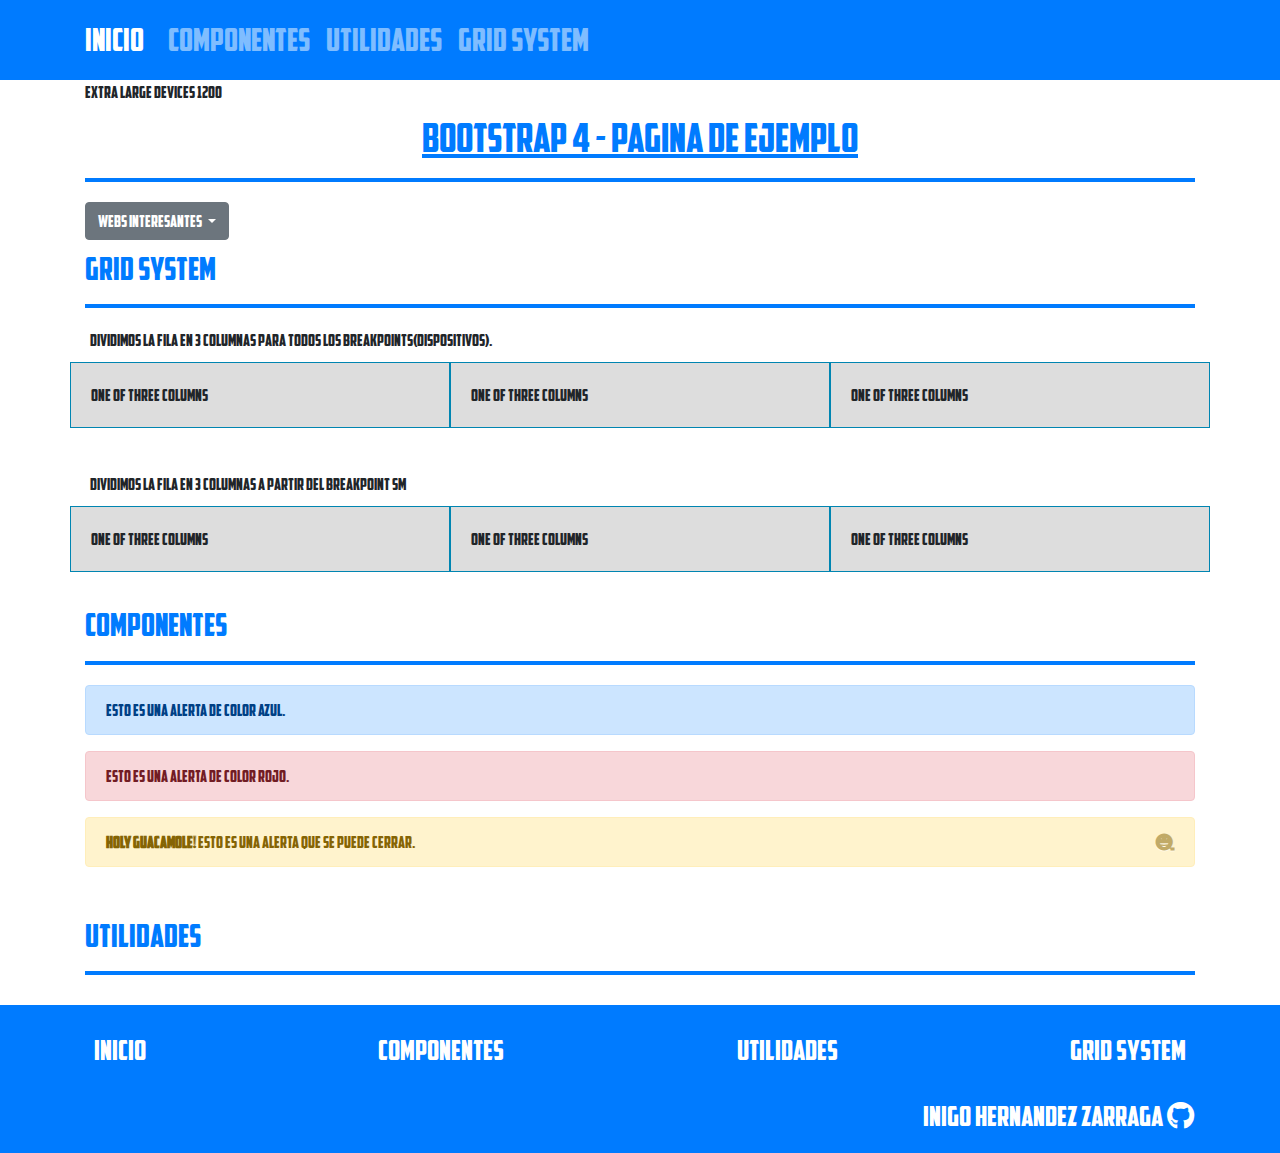
<file: index.html>
<!doctype html>
<html lang="es">

<head>
    <!-- Required meta tags -->
    <meta charset="utf-8">
    <meta name="viewport" content="width=device-width, initial-scale=1, shrink-to-fit=no, user-scalable=no">

 

    <!-- Bootstrap CSS -->
    <link rel="stylesheet" href="https://stackpath.bootstrapcdn.com/bootstrap/4.3.1/css/bootstrap.min.css"
        integrity="sha384-ggOyR0iXCbMQv3Xipma34MD+dH/1fQ784/j6cY/iJTQUOhcWr7x9JvoRxT2MZw1T" crossorigin="anonymous">

    <!-- FontAwesome -->
    <link rel="stylesheet" href="https://cdnjs.cloudflare.com/ajax/libs/font-awesome/5.11.2/css/all.css">

    <!-- Fuente American Captain -->
    <link rel="stylesheet" href="css/fonts.css">

    <!--Fuente GoogleFonts -->
    <!--<link href="https://fonts.googleapis.com/css?family=Ubuntu&display=swap" rel="stylesheet"-->

    <!-- Custom CSS -->
    <link rel="stylesheet" href="css/styles.css">
    <title>Bootstrap 4</title>
</head>

<body>

    <nav class=" navbar navbar-expand-lg navbar-dark bg-primary">
        <div class="container">
            <a class="navbar-brand" href="index.html">Inicio</a>
            <button class="navbar-toggler" type="button" data-toggle="collapse" data-target="#navbarNav"
                aria-controls="navbarNav" aria-expanded="false" aria-label="Toggle navigation">
                <span class="navbar-toggler-icon"></span>
            </button>
            <div class="collapse navbar-collapse" id="navbarNav">
                <ul class="navbar-nav">
                    <li class="nav-item">
                        <a class="nav-link" href="componentes.html">Componentes</a>
                    </li>
                    <li class="nav-item">
                        <a class="nav-link" href="utilidades.html">Utilidades</a>
                    </li>
                    <li class="nav-item ">
                        <a class="nav-link" href="grid-system.html">Grid System</a>
                    </li>
                                      
                </ul>
            </div>
        </div>
    </nav>



    <main class="container">
    
        <h1>bootstrap 4 - pagina de ejemplo</h1>
        <hr>

        <div class="dropdown">
            <button class="btn btn-secondary dropdown-toggle" type="button" id="dropdownMenuButton" data-toggle="dropdown"
                aria-haspopup="true" aria-expanded="false">
                Webs Interesantes
            </button>
            <div class="dropdown-menu" aria-labelledby="dropdownMenuButton">
                <a class="dropdown-item" target="_blank" href="https://getbootstrap.com/docs/4.3/examples/">Ejemplos bootstrap</a>
                <a class="dropdown-item" target="_blank" href="https://startbootstrap.com/">Plantillas bootstrap completas</a>
            </div>
        </div>

       

        <h2>grid system</h2>
        <hr>
        <p>Dividimos la fila en 3 columnas para todos los breakpoints(dispositivos).</p>

        <div class="row">
            <div class="col">
                One of three columns
            </div>
            <div class="col">
                One of three columns
            </div>
            <div class="col">
                One of three columns
            </div>
        </div>

        <br>
        <p>Dividimos la fila en 3 columnas a partir del breakpoint SM</p>

        <div class="row">
            <div class="col-sm">
                One of three columns
            </div>
            <div class="col-sm">
                One of three columns
            </div>
            <div class="col-sm">
                One of three columns
            </div>
        </div>

        <br>
        <h2>componentes</h2>
        <hr>

        <div class="alert alert-primary" role="alert">
           Esto es una alerta de color azul.
        </div>

        <div class="alert alert-danger" role="alert">
            Esto es una alerta de color rojo.
        </div>

        

        <div class="alert alert-warning alert-dismissible fade show" role="alert">
            <strong>Holy guacamole!</strong> Esto es una alerta que se puede cerrar.
            <button type="button" class="close" data-dismiss="alert" aria-label="Close">
                <span aria-hidden="true">&times;</span>
            </button>
        </div>

        
        <br>
        <h2>utilidades</h2>
        <hr>

    </main>
    
    
        <footer class="bg-primary ">
            <div class="container p-1 p-sm-3 clearfix">
                <nav>
                    <ul class=" p-0 d-flex justify-content-between flex-column flex-sm-row ">
                        <li class="p-2 bd-highlight"><a href="index.html">Inicio</a></li>
                        <li class="p-2 bd-highlight"><a href="componentes.html">Componentes</a></li>
                        <li class="p-2 bd-highlight"><a href="utilidades.html">Utilidades</a></li>
                        <li class="p-2 bd-highlight"><a href="grid-system.html">Grid System</a></li>
                    </ul>
        
                    <a class="float-right" href="https://github.com/ihz46" target="_blank">Inigo Hernandez Zarraga <i
                            class="fab fa-github"></i></a>
                </nav>
            </div>
        </footer>

  

   

    <!-- Optional JavaScript -->
    <!-- jQuery first, then Popper.js, then Bootstrap JS -->
    <script src="https://code.jquery.com/jquery-3.3.1.slim.min.js"
        integrity="sha384-q8i/X+965DzO0rT7abK41JStQIAqVgRVzpbzo5smXKp4YfRvH+8abtTE1Pi6jizo"
        crossorigin="anonymous"></script>
    <script src="https://cdnjs.cloudflare.com/ajax/libs/popper.js/1.14.7/umd/popper.min.js"
        integrity="sha384-UO2eT0CpHqdSJQ6hJty5KVphtPhzWj9WO1clHTMGa3JDZwrnQq4sF86dIHNDz0W1"
        crossorigin="anonymous"></script>
    <script src="https://stackpath.bootstrapcdn.com/bootstrap/4.3.1/js/bootstrap.min.js"
        integrity="sha384-JjSmVgyd0p3pXB1rRibZUAYoIIy6OrQ6VrjIEaFf/nJGzIxFDsf4x0xIM+B07jRM"
        crossorigin="anonymous"></script>
</body>

</html>
</file>
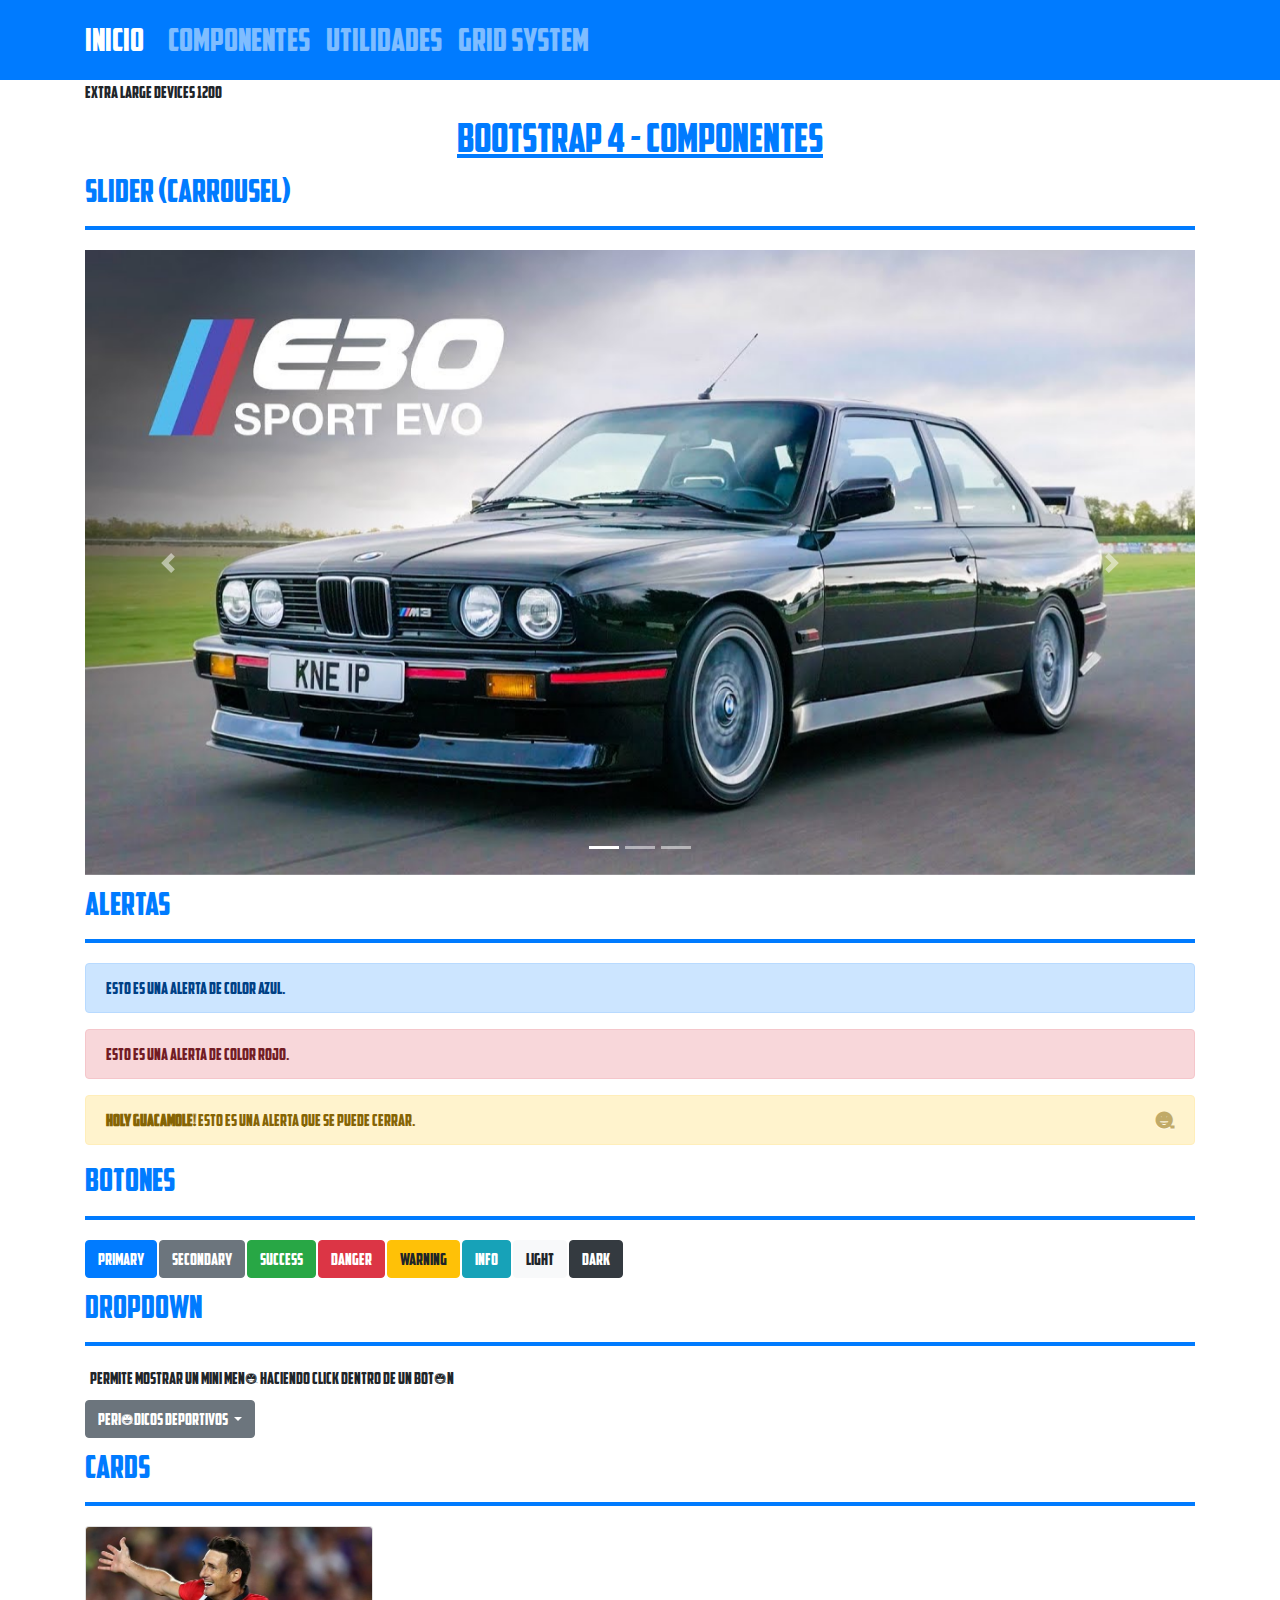
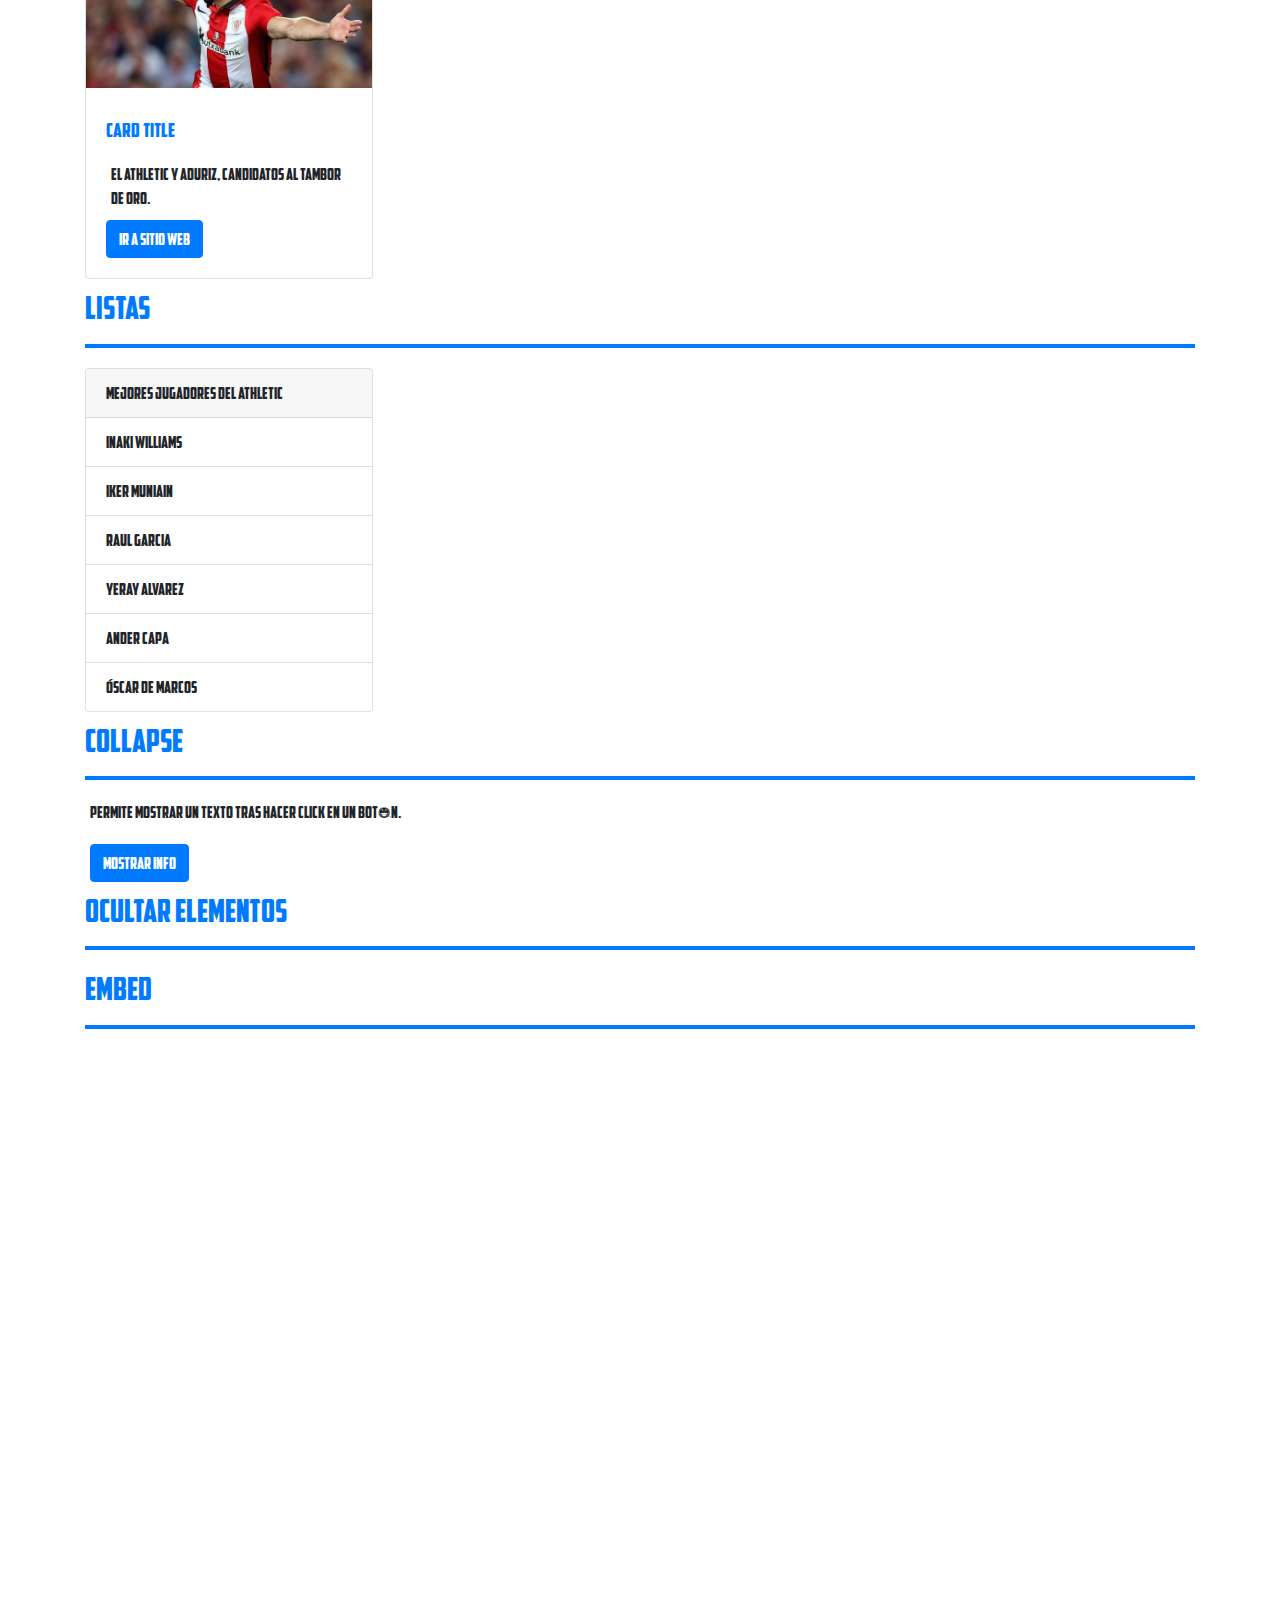
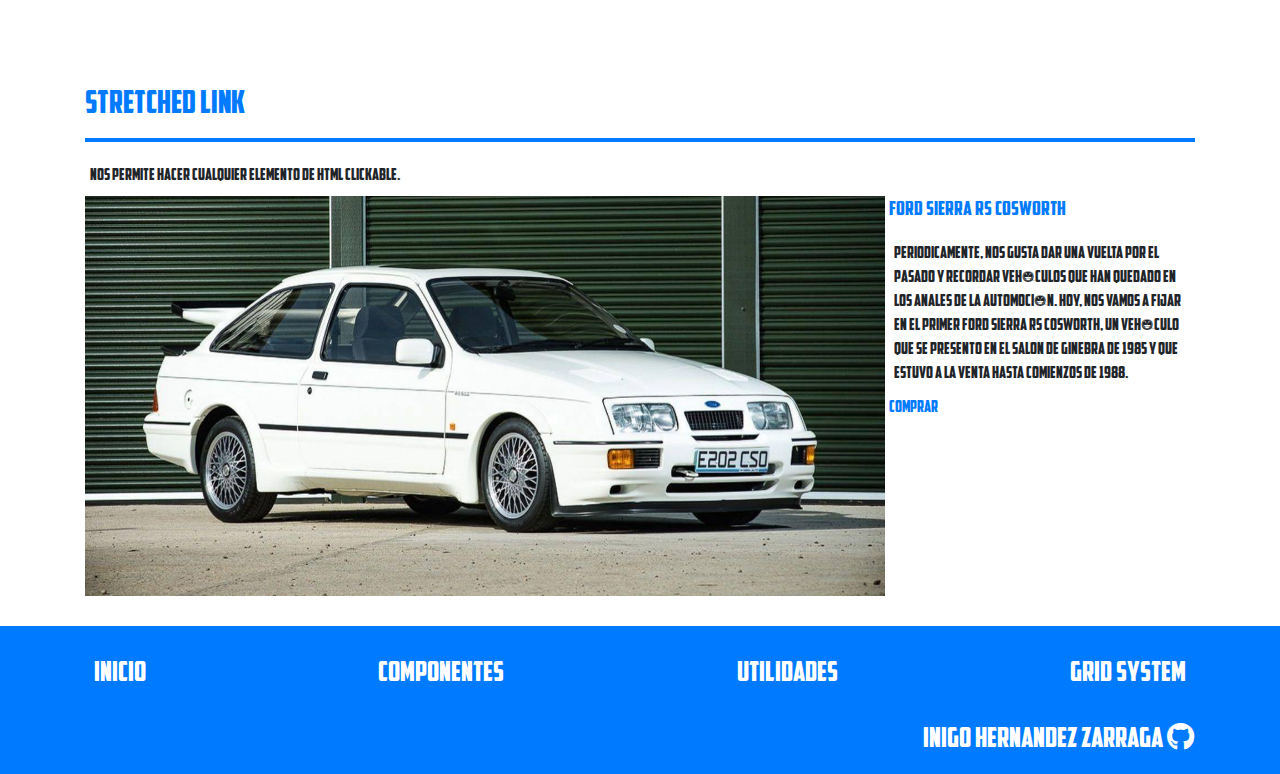
<file: componentes.html>
<!doctype html>
<html lang="es">

<head>
    <!-- Required meta tags -->
    <meta charset="utf-8">
    <meta name="viewport" content="width=device-width, initial-scale=1, shrink-to-fit=no, user-scalable=no">

   
    <!-- Bootstrap CSS -->
    <link rel="stylesheet" href="https://stackpath.bootstrapcdn.com/bootstrap/4.3.1/css/bootstrap.min.css"
        integrity="sha384-ggOyR0iXCbMQv3Xipma34MD+dH/1fQ784/j6cY/iJTQUOhcWr7x9JvoRxT2MZw1T" crossorigin="anonymous">

    <!-- FontAwesome -->
    <link rel="stylesheet" href="https://cdnjs.cloudflare.com/ajax/libs/font-awesome/5.11.2/css/all.css">

    <!-- Fuente American Captain -->
    <link rel="stylesheet" href="css/fonts.css">

    <!--Fuente GoogleFonts -->
    <!--<link href="https://fonts.googleapis.com/css?family=Ubuntu&display=swap" rel="stylesheet"-->

    <!-- Custom CSS -->
    <link rel="stylesheet" href="css/styles.css">
    
    <title>Bootstrap 4 -  Componentes</title>
</head>

<body>
    
    <nav class=" navbar navbar-expand-lg navbar-dark bg-primary">
        <div class="container">
            <a class="navbar-brand" href="index.html">Inicio</a>
            <button class="navbar-toggler" type="button" data-toggle="collapse" data-target="#navbarNav"
                aria-controls="navbarNav" aria-expanded="false" aria-label="Toggle navigation">
                <span class="navbar-toggler-icon"></span>
            </button>
            <div class="collapse navbar-collapse" id="navbarNav">
                <ul class="navbar-nav">
                    <li class="nav-item">
                        <a class="nav-link" href="componentes.html">Componentes</a>
                    </li>
                    <li class="nav-item">
                        <a class="nav-link" href="utilidades.html">Utilidades</a>
                    </li>
                    <li class="nav-item ">
                        <a class="nav-link" href="grid-system.html">Grid System</a>
                    </li>
    
                </ul>
            </div>
        </div>
    </nav>




    <main class="container">

        <h1>bootstrap 4 - Componentes</h1>

       

        <h2>Slider (Carrousel)</h2>
        <hr>

        <div id="carouselExampleIndicators" class="carousel slide" data-ride="carousel">
            <ol class="carousel-indicators">
                <li data-target="#carouselExampleIndicators" data-slide-to="0" class="active"></li>
                <li data-target="#carouselExampleIndicators" data-slide-to="1"></li>
                <li data-target="#carouselExampleIndicators" data-slide-to="2"></li>
            </ol>
            <div class="carousel-inner">
                <div class="carousel-item active">
                    <img src="images/e30.jpg" class="d-block w-100" alt="bmw m3 e30">
                </div>
                <div class="carousel-item">
                    <img src="images/190e.jpg" class="d-block w-100" alt="mercedes 190e evo 2">
                </div>
                <div class="carousel-item">
                    <img src="images/serrucho.jpg" class="d-block w-100" alt="ford sierra rs cosworth">
                </div>
            </div>
            <a class="carousel-control-prev" href="#carouselExampleIndicators" role="button" data-slide="prev">
                <span class="carousel-control-prev-icon" aria-hidden="true"></span>
                <span class="sr-only">Previous</span>
            </a>
            <a class="carousel-control-next" href="#carouselExampleIndicators" role="button" data-slide="next">
                <span class="carousel-control-next-icon" aria-hidden="true"></span>
                <span class="sr-only">Next</span>
            </a>
        </div>
              

        <h2>Alertas</h2>
        <hr>
        <div class="alert alert-primary" role="alert">
            Esto es una alerta de color azul.
        </div>
        
        <div class="alert alert-danger" role="alert">
            Esto es una alerta de color rojo.
        </div>
        
        
        
        <div class="alert alert-warning alert-dismissible fade show" role="alert">
            <strong>Holy guacamole!</strong> Esto es una alerta que se puede cerrar.
            <button type="button" class="close" data-dismiss="alert" aria-label="Close">
                <span aria-hidden="true">&times;</span>
            </button>
        </div>

        <h2>Botones</h2>
        <hr>

        <button type="button" class="btn btn-primary">Primary</button>
        <button type="button" class="btn btn-secondary">Secondary</button>
        <button type="button" class="btn btn-success">Success</button>
        <button type="button" class="btn btn-danger">Danger</button>
        <button type="button" class="btn btn-warning">Warning</button>
        <button type="button" class="btn btn-info">Info</button>
        <button type="button" class="btn btn-light">Light</button>
        <button type="button" class="btn btn-dark">Dark</button>

        <h2>Dropdown </h2>
        <hr>
        <p>Permite mostrar un mini menú haciendo click dentro de un botón</p>

        <div class="dropdown">
            <a class="btn btn-secondary dropdown-toggle" href="#" role="button" id="dropdownMenuLink" data-toggle="dropdown"
                aria-haspopup="true" aria-expanded="false">
               Periódicos deportivos
            </a>
        
            <div class="dropdown-menu" aria-labelledby="dropdownMenuLink">
                <a class="dropdown-item" href="https://www.marca.com/">Marca</a>
                <a class="dropdown-item" href="https://as.com/">As</a>
                <a class="dropdown-item" href="https://www.mundodeportivo.com/">Mundo Deportivo</a>
            </div>
        </div>

        <h2>Cards</h2>
        <hr>
        <div class="card" style="width: 18rem;">
            <img src="images/aduriz.jpg" class="card-img-top" alt="...">
            <div class="card-body">
                <h5 class="card-title">Card title</h5>
                <p class="card-text">El Athletic y Aduriz, candidatos al Tambor de Oro.</p>
                <a href="https://es.wikipedia.org/wiki/Aritz_Aduriz" class="btn btn-primary">Ir a sitio web</a>
            </div>
        </div>

        <h2>Listas</h2>
        <hr>

        <div class="card" style="width: 18rem;">
            <div class="card-header">
                Mejores jugadores del Athletic
            </div>
            <ol class="list-group list-group-flush">
                <li class="list-group-item">Inaki Williams</li>
                <li class="list-group-item">Iker Muniain</li>
                <li class="list-group-item">Raul Garcia</li>
                <li class="list-group-item">Yeray Alvarez</li>
                <li class="list-group-item">Ander Capa</li>
                <li class="list-group-item">Óscar De Marcos</li>
               
            </ol>
        </div>

        <h2>Collapse</h2>
        <hr>
        <p>Permite mostrar un texto tras hacer click en un botón.</p>
        <p>
           
            <button class="btn btn-primary" type="button" data-toggle="collapse" data-target="#collapseExample"
                aria-expanded="false" aria-controls="collapseExample">
                Mostrar info
            </button>
        </p>
        <div class="collapse" id="collapseExample">
            <div class="card card-body">
               Lorem, ipsum dolor sit amet consectetur adipisicing elit. Asperiores nihil dignissimos debitis cum dolorum praesentium repellendus, eius nobis, incidunt minima distinctio reiciendis qui cupiditate! Incidunt tempore quos architecto tempora omnis!
            </div>
        </div>

        <h2>Ocultar elementos</h2>

        <hr>

        <div class="d-lg-none">
            <p>Este texto debe desaparecer en las pantallas menores a large.</p>
            <img class="border border-primary rounded" src="images/hidden.PNG" alt="imagen de como ocultar elementos dependiendo del tamano de la pantalla">

        </div>

        <h2>Embed</h2>
        <hr>
      
        <div class="embed-responsive embed-responsive-16by9">
            <iframe class= "embed-responsive-item" width="560" height="315" src="https://www.youtube.com/embed/kFUxZq95s14" frameborder="0"
                allow="accelerometer; autoplay; encrypted-media; gyroscope; picture-in-picture" allowfullscreen></iframe>
        </div>

        <h2>Stretched Link</h2>
        <hr>
        <p>Nos permite hacer cualquier elemento de HTML clickable.</p>
        <div class="media position-relative">
            <img src="images/serrucho.jpg" class="mr-1" style="height:400px; width:800px" alt="Comprar ford sierra rs cosworth">
            <div class="media-body">
                <h5 class="mt-0">Ford Sierra rs cosworth</h5>
                <p>Periodicamente, nos gusta dar una vuelta por el pasado y recordar vehículos que han quedado en los anales de la
                automoción. Hoy, nos vamos a fijar en el primer Ford Sierra RS Cosworth, un vehículo que se presento en el salon de
                Ginebra de 1985 y que estuvo a la venta hasta comienzos de 1988.</p>
                <a href="https://www.milanuncios.com/ford-de-segunda-mano/ford-sierra-rs-cosworth.htm" target="_blank" class="stretched-link">Comprar</a>
            </div>
        </div>
     


    </main>

        <footer class="bg-primary ">
            <div class="container p-1 p-sm-3 clearfix">
                <nav>
                    <ul class=" p-0 d-flex justify-content-between flex-column flex-sm-row ">
                        <li class="p-2 bd-highlight"><a href="index.html">Inicio</a></li>
                        <li class="p-2 bd-highlight"><a href="componentes.html">Componentes</a></li>
                        <li class="p-2 bd-highlight"><a href="utilidades.html">Utilidades</a></li>
                        <li class="p-2 bd-highlight"><a href="grid-system.html">Grid System</a></li>
                    </ul>
        
                    <a class="float-right" href="https://github.com/ihz46" target="_blank">Inigo Hernandez Zarraga <i
                            class="fab fa-github"></i></a>
                </nav>
            </div>
        </footer>




    <!-- Optional JavaScript -->
    <!-- jQuery first, then Popper.js, then Bootstrap JS -->
    <script src="https://code.jquery.com/jquery-3.3.1.slim.min.js"
        integrity="sha384-q8i/X+965DzO0rT7abK41JStQIAqVgRVzpbzo5smXKp4YfRvH+8abtTE1Pi6jizo"
        crossorigin="anonymous"></script>
    <script src="https://cdnjs.cloudflare.com/ajax/libs/popper.js/1.14.7/umd/popper.min.js"
        integrity="sha384-UO2eT0CpHqdSJQ6hJty5KVphtPhzWj9WO1clHTMGa3JDZwrnQq4sF86dIHNDz0W1"
        crossorigin="anonymous"></script>
    <script src="https://stackpath.bootstrapcdn.com/bootstrap/4.3.1/js/bootstrap.min.js"
        integrity="sha384-JjSmVgyd0p3pXB1rRibZUAYoIIy6OrQ6VrjIEaFf/nJGzIxFDsf4x0xIM+B07jRM"
        crossorigin="anonymous"></script>
</body>

</html>
</file>
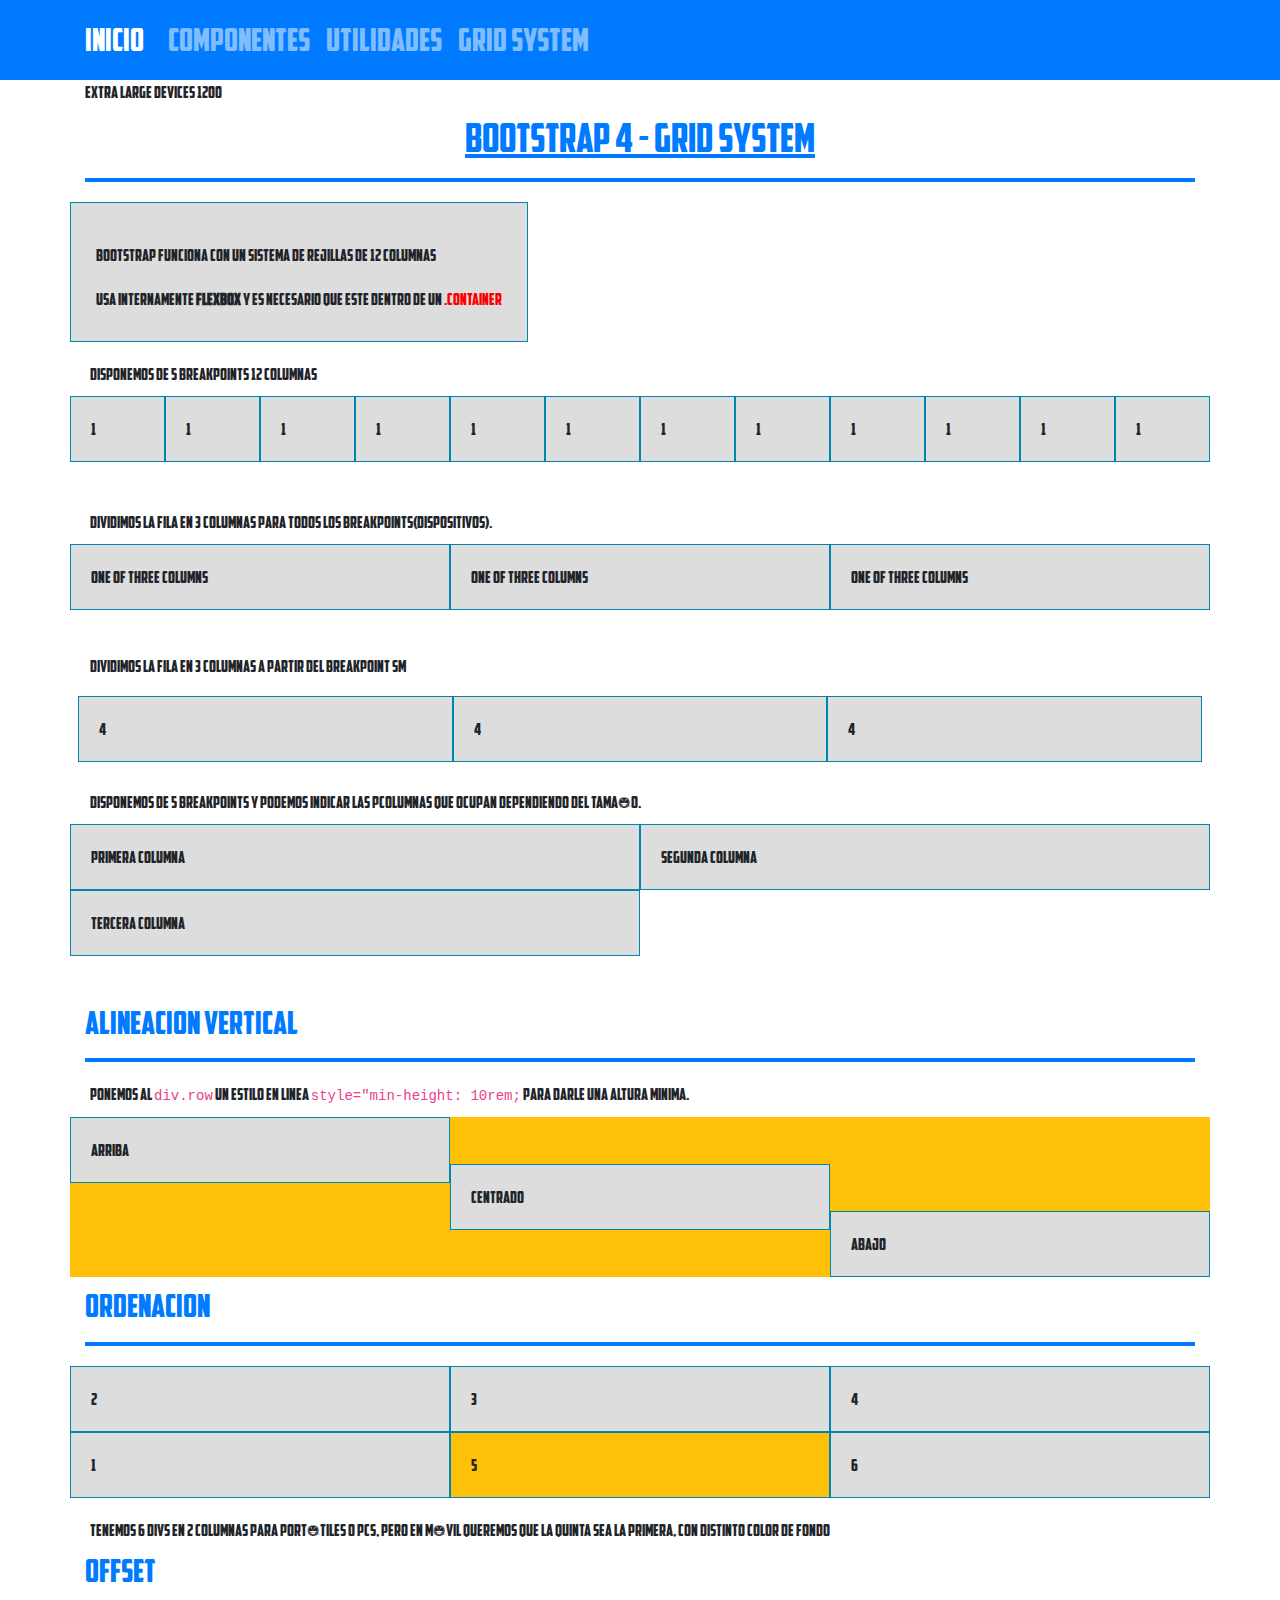
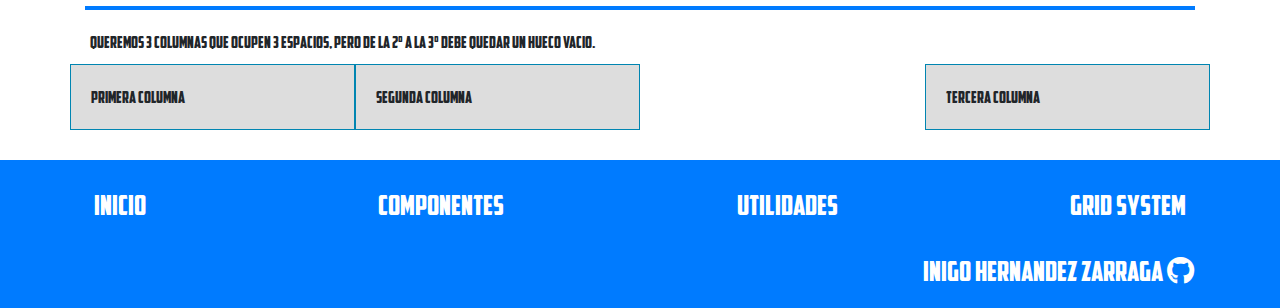
<file: grid-system.html>
<!doctype html>
<html lang="es">

<head>
    <!-- Required meta tags -->
    <meta charset="utf-8">
    <meta name="viewport" content="width=device-width, initial-scale=1, shrink-to-fit=no, user-scalable=no">

   

    <!-- Bootstrap CSS -->
    <link rel="stylesheet" href="https://stackpath.bootstrapcdn.com/bootstrap/4.3.1/css/bootstrap.min.css"
        integrity="sha384-ggOyR0iXCbMQv3Xipma34MD+dH/1fQ784/j6cY/iJTQUOhcWr7x9JvoRxT2MZw1T" crossorigin="anonymous">

    <!-- FontAwesome -->
    <link rel="stylesheet" href="https://cdnjs.cloudflare.com/ajax/libs/font-awesome/5.11.2/css/all.css">

    <!-- Fuente American Captain -->
    <link rel="stylesheet" href="css/fonts.css">

    <!--Fuente GoogleFonts -->
    <!--<link href="https://fonts.googleapis.com/css?family=Ubuntu&display=swap" rel="stylesheet"-->

    <!-- Custom CSS -->
    <link rel="stylesheet" href="css/styles.css">

    <title>Bootstrap 4 - Grid System</title>
</head>

<body>
 

        <nav class=" navbar navbar-expand-lg navbar-dark bg-primary">
            <div class="container">
                <a class="navbar-brand" href="index.html">Inicio</a>
                <button class="navbar-toggler" type="button" data-toggle="collapse" data-target="#navbarNav"
                    aria-controls="navbarNav" aria-expanded="false" aria-label="Toggle navigation">
                    <span class="navbar-toggler-icon"></span>
                </button>
                <div class="collapse navbar-collapse" id="navbarNav">
                    <ul class="navbar-nav">
                        <li class="nav-item">
                            <a class="nav-link" href="componentes.html">Componentes</a>
                        </li>
                        <li class="nav-item">
                            <a class="nav-link" href="utilidades.html">Utilidades</a>
                        </li>
                        <li class="nav-item ">
                            <a class="nav-link" href="grid-system.html">Grid System</a>
                        </li>
        
                    </ul>
                </div> <!-- collapse .navbar collapse-->
            </div> <!--cerramos container-->
        </nav>


    <main class="container">

        <h1>Bootstrap 4 - Grid System</h1>

        <hr>

        <div class="row">
            <div class="column">
                <p>Bootstrap funciona con un sistema de rejillas de 12 columnas</p>
                <p>Usa internamente <b>flexbox</b> y es necesario que este dentro de un <span style="color:red">.container</span></p>
            </div>
        </div>

        <p>Disponemos de 5 breakpoints 12 columnas</p>
        
        <div class="row mb-5">
            <div class="col">1</div>
            <div class="col">1</div>
            <div class="col">1</div>
            <div class="col">1</div>
            <div class="col">1</div>
            <div class="col">1</div>
            <div class="col">1</div>
            <div class="col">1</div>
            <div class="col">1</div>
            <div class="col">1</div>
            <div class="col">1</div>
            <div class="col">1</div>
        
        </div>
        

        <p>Dividimos la fila en 3 columnas para todos los breakpoints(dispositivos).</p>
        
        <div class="row">
            <div class="col">
                One of three columns
            </div>
            <div class="col">
                One of three columns
            </div>
            <div class="col">
                One of three columns
            </div>
        </div>
        
        <br>
        <p>Dividimos la fila en 3 columnas a partir del breakpoint SM</p>
        
        <div class="row p-2">
            <div class="col-sm">
                <span class="d-none d-sm-block ">4</span>
                <span class="d-block d-sm-none">12</span>
            </div>
            <div class="col-sm">
                <span class="d-none d-sm-block ">4</span>
                <span class="d-block d-sm-none">12</span>
            </div>
            <div class="col-sm">
                <span class="d-none d-sm-block ">4</span>
                <span class="d-block d-sm-none">12</span>
            </div>
        </div>
       
        <p>Disponemos de 5 breakpoints y podemos indicar las pcolumnas que ocupan dependiendo del tamaño.</p>

        <div class="row mb-5">
            <div class="col-xs-12 col-sm-4 col-lg-6">primera columna</div>
            <div class="col-xs-12 col-sm-4 col-lg-6">segunda columna</div>
            <div class="col-xs-12 col-sm-4 col-lg-6">tercera columna</div>
        </div>

        <h2>Alineacion vertical</h2>

        <hr>
        <p>Ponemos al <code>div.row</code> un estilo en linea <code>style="min-height: 10rem;</code> para darle una altura minima.</p>
        <div class="row bg-warning" style="min-height: 10rem;" >
        <div class="col align-self-start ">Arriba</div>
        <div class="col align-self-center">Centrado</div>
        <div class="col align-self-end ">Abajo</div>
        </div>
        
         

       
        

        <h2>Ordenacion</h2>
        <hr>
       <div class="row">
           <div class="col-4 bg-warning order-lg-5 ">5</div>
           <div class="col-4 order-lg-1">2</div>
           <div class="col-4 order-lg-2">3</div>
           <div class="col-4 order-lg-3">4</div>
           <div class="col-4 order-lg-4">1</div>
           <div class="col-4 order-lg-6">6</div>
        </div>
       
        
        <p>Tenemos 6 divs en 2 columnas para portátiles o PCs, pero en móvil queremos que la quinta sea la primera, con distinto color de fondo</p>

        

        <h2>Offset</h2>
        <hr>
        <p>Queremos 3 columnas que ocupen 3 espacios, pero de la 2º a la 3º debe quedar un hueco vacio.</p>

        <div class="row">
            <div class="col md-3">
              Primera columna
            </div>
            <div class="col md-2 ">
              Segunda columna
            </div>
            <div class="col md-1 offset-md-3">
              Tercera columna
            </div>
        </div>

        </div>

  
  
    </main>


    <footer class="bg-primary ">
        <div class="container p-1 p-sm-3 clearfix">
            <nav>
                <ul class=" p-0 d-flex justify-content-between flex-column flex-sm-row ">
                    <li class="p-2 bd-highlight"><a href="index.html">Inicio</a></li>
                    <li class="p-2 bd-highlight"><a href="componentes.html">Componentes</a></li>
                    <li class="p-2 bd-highlight"><a href="utilidades.html">Utilidades</a></li>
                    <li class="p-2 bd-highlight"><a href="grid-system.html">Grid System</a></li>
                </ul>
    
                <a class="float-right" href="https://github.com/ihz46" target="_blank">Inigo Hernandez Zarraga <i
                        class="fab fa-github"></i></a>
            </nav>
        </div>
    </footer>



    <!-- Optional JavaScript -->
    <!-- jQuery first, then Popper.js, then Bootstrap JS -->
    <script src="https://code.jquery.com/jquery-3.3.1.slim.min.js"
        integrity="sha384-q8i/X+965DzO0rT7abK41JStQIAqVgRVzpbzo5smXKp4YfRvH+8abtTE1Pi6jizo"
        crossorigin="anonymous"></script>
    <script src="https://cdnjs.cloudflare.com/ajax/libs/popper.js/1.14.7/umd/popper.min.js"
        integrity="sha384-UO2eT0CpHqdSJQ6hJty5KVphtPhzWj9WO1clHTMGa3JDZwrnQq4sF86dIHNDz0W1"
        crossorigin="anonymous"></script>
    <script src="https://stackpath.bootstrapcdn.com/bootstrap/4.3.1/js/bootstrap.min.js"
        integrity="sha384-JjSmVgyd0p3pXB1rRibZUAYoIIy6OrQ6VrjIEaFf/nJGzIxFDsf4x0xIM+B07jRM"
        crossorigin="anonymous"></script>
</body>

</html>
</file>
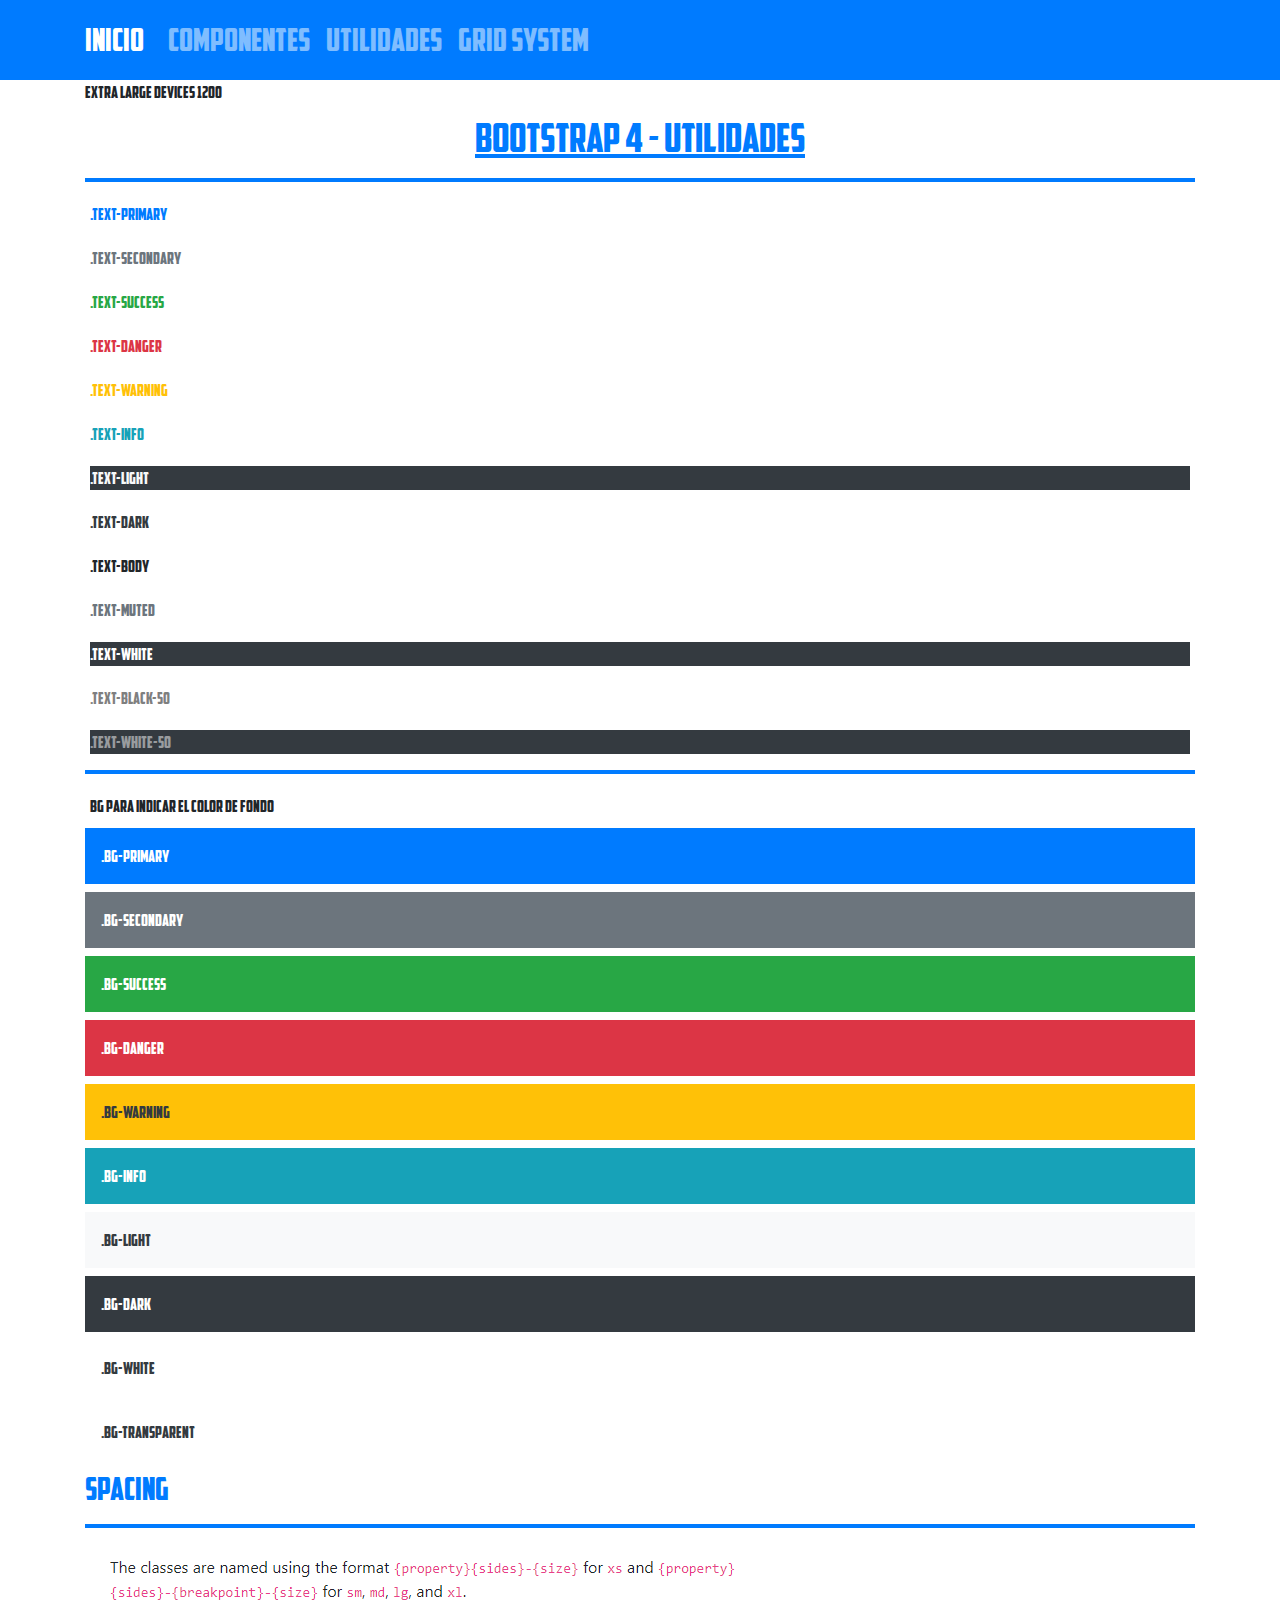
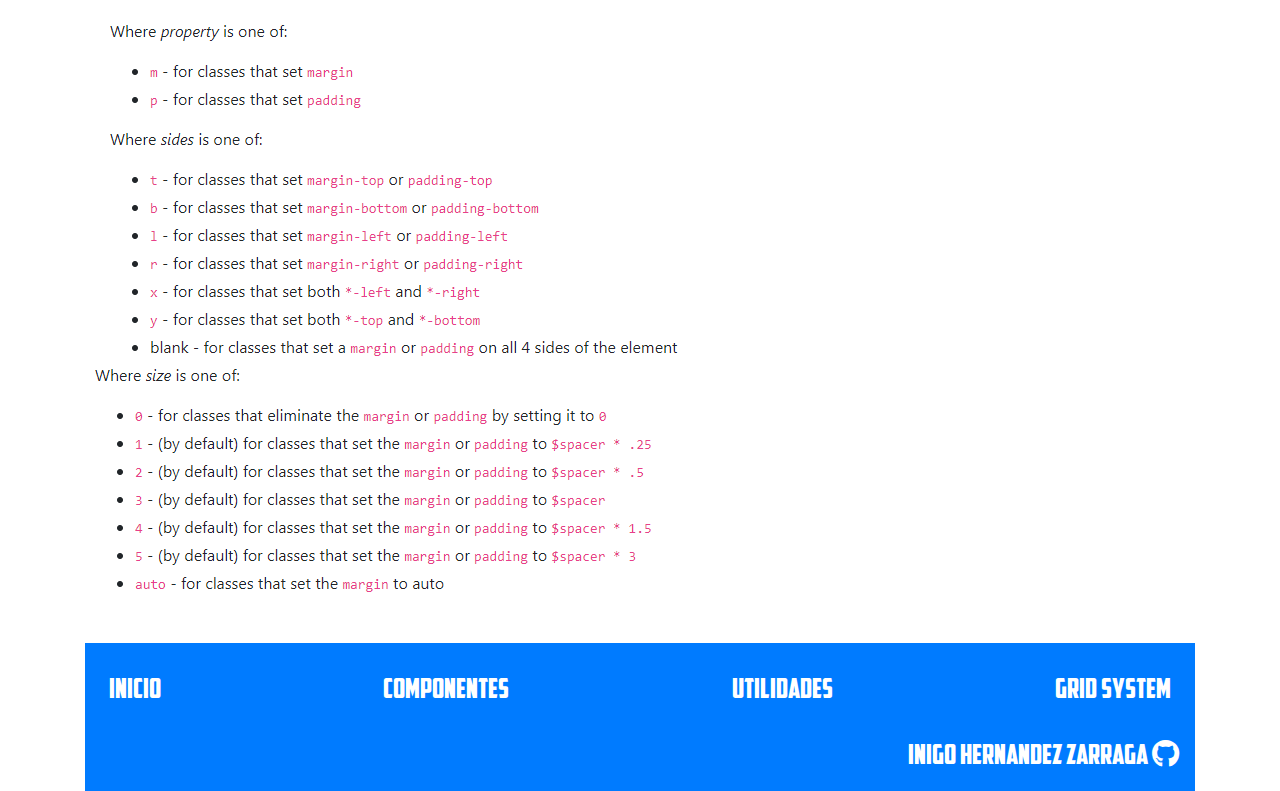
<file: utilidades.html>
<!doctype html>
<html lang="es">

<head>
    <!-- Required meta tags -->
    <meta charset="utf-8">
    <meta name="viewport" content="width=device-width, initial-scale=1, shrink-to-fit=no, user-scalable=no">

        
    <!-- Bootstrap CSS -->
    <link rel="stylesheet" href="https://stackpath.bootstrapcdn.com/bootstrap/4.3.1/css/bootstrap.min.css"
        integrity="sha384-ggOyR0iXCbMQv3Xipma34MD+dH/1fQ784/j6cY/iJTQUOhcWr7x9JvoRxT2MZw1T" crossorigin="anonymous">

    <!-- FontAwesome -->
    <link rel="stylesheet" href="https://cdnjs.cloudflare.com/ajax/libs/font-awesome/5.11.2/css/all.css">

    <!-- Fuente American Captain -->
    <link rel="stylesheet" href="css/fonts.css">

    <!--Fuente GoogleFonts -->
    <!--<link href="https://fonts.googleapis.com/css?family=Ubuntu&display=swap" rel="stylesheet"-->

    <!-- Custom CSS -->
    <link rel="stylesheet" href="css/styles.css">
    
    <title>Bootstrap 4 - Utilidades</title>
</head>

<body>
    
    <nav class=" navbar navbar-expand-lg navbar-dark bg-primary">
        <div class="container">
            <a class="navbar-brand" href="index.html">Inicio</a>
            <button class="navbar-toggler" type="button" data-toggle="collapse" data-target="#navbarNav"
                aria-controls="navbarNav" aria-expanded="false" aria-label="Toggle navigation">
                <span class="navbar-toggler-icon"></span>
            </button>
            <div class="collapse navbar-collapse" id="navbarNav">
                <ul class="navbar-nav">
                    <li class="nav-item">
                        <a class="nav-link" href="componentes.html">Componentes</a>
                    </li>
                    <li class="nav-item">
                        <a class="nav-link" href="utilidades.html">Utilidades</a>
                    </li>
                    <li class="nav-item ">
                        <a class="nav-link" href="grid-system.html">Grid System</a>
                    </li>
    
                </ul>
            </div>
        </div>
    </nav>




    <main class="container">

        <h1>bootstrap 4 - Utilidades</h1>
        <hr>

        <p class="text-primary">.text-primary</p>
        <p class="text-secondary">.text-secondary</p>
        <p class="text-success">.text-success</p>
        <p class="text-danger">.text-danger</p>
        <p class="text-warning">.text-warning</p>
        <p class="text-info">.text-info</p>
        <p class="text-light bg-dark">.text-light</p>
        <p class="text-dark">.text-dark</p>
        <p class="text-body">.text-body</p>
        <p class="text-muted">.text-muted</p>
        <p class="text-white bg-dark">.text-white</p>
        <p class="text-black-50">.text-black-50</p>
        <p class="text-white-50 bg-dark">.text-white-50</p>
        <hr>

        <p>bg para indicar el color de fondo</p>
        <div class="p-3 mb-2 bg-primary text-white">.bg-primary</div>
        <div class="p-3 mb-2 bg-secondary text-white">.bg-secondary</div>
        <div class="p-3 mb-2 bg-success text-white">.bg-success</div>
        <div class="p-3 mb-2 bg-danger text-white">.bg-danger</div>
        <div class="p-3 mb-2 bg-warning text-dark">.bg-warning</div>
        <div class="p-3 mb-2 bg-info text-white">.bg-info</div>
        <div class="p-3 mb-2 bg-light text-dark">.bg-light</div>
        <div class="p-3 mb-2 bg-dark text-white">.bg-dark</div>
        <div class="p-3 mb-2 bg-white text-dark">.bg-white</div>
        <div class="p-3 mb-2 bg-transparent text-dark">.bg-transparent</div>

        
        <h2>Spacing</h2>
        <hr>
        <img src="images/spacing.PNG" alt="spacing">
        <img src="images/spacing1.PNG" alt="spacing1">


    <footer class="bg-primary ">
        <div class="container p-1 p-sm-3 clearfix">
            <nav>
                <ul class=" p-0 d-flex justify-content-between flex-column flex-sm-row ">
                    <li class="p-2 bd-highlight"><a href="index.html">Inicio</a></li>
                    <li class="p-2 bd-highlight"><a href="componentes.html">Componentes</a></li>
                    <li class="p-2 bd-highlight"><a href="utilidades.html">Utilidades</a></li>
                    <li class="p-2 bd-highlight"><a href="grid-system.html">Grid System</a></li>
                </ul>
    
                <a class="float-right" href="https://github.com/ihz46" target="_blank">Inigo Hernandez Zarraga <i
                        class="fab fa-github"></i></a>
            </nav>
        </div>
    </footer>




    <!-- Optional JavaScript -->
    <!-- jQuery first, then Popper.js, then Bootstrap JS -->
    <script src="https://code.jquery.com/jquery-3.3.1.slim.min.js"
        integrity="sha384-q8i/X+965DzO0rT7abK41JStQIAqVgRVzpbzo5smXKp4YfRvH+8abtTE1Pi6jizo"
        crossorigin="anonymous"></script>
    <script src="https://cdnjs.cloudflare.com/ajax/libs/popper.js/1.14.7/umd/popper.min.js"
        integrity="sha384-UO2eT0CpHqdSJQ6hJty5KVphtPhzWj9WO1clHTMGa3JDZwrnQq4sF86dIHNDz0W1"
        crossorigin="anonymous"></script>
    <script src="https://stackpath.bootstrapcdn.com/bootstrap/4.3.1/js/bootstrap.min.js"
        integrity="sha384-JjSmVgyd0p3pXB1rRibZUAYoIIy6OrQ6VrjIEaFf/nJGzIxFDsf4x0xIM+B07jRM"
        crossorigin="anonymous"></script>
</body>

</html>
</file>
<file: css/fonts.css>
@font-face {
  font-family: 'AmericanCaptain';
  src: url('webfonts/AmericanCaptain.eot?#iefix') format('embedded-opentype'),  url('webfonts/AmericanCaptain.woff') format('woff'), url('webfonts/AmericanCaptain.ttf')  format('truetype'), url('webfonts/AmericanCaptain.svg#AmericanCaptain') format('svg');
  font-weight: normal;
  font-style: normal;
}
</file>
<file: css/styles.css>
/**

    Fichero de CSS personalizado


*/

* {
    font-family: 'AmericanCaptain';
}

p{
    margin:20px 5px 10px 5px;
}

h1,
h2,
h3,
h4,
h5,
h6 {
    color: #007bff;
    text-transform: capitalize;
    margin: 10px 0px 10px 0px;
}

ul,
ol {
    list-style: none;
}

hr {
    color: #007bff;
    border: 2px solid#007bff;
    margin-bottom: 20px;
}

main:before {
    content: "Mobile First < 576";
}

.col,
.col-sm {
    border: 1px solid rgb(0, 133, 177);
    background-color: rgb(132, 240, 141);
    padding: 20px;
}

footer {
    margin-top: 30px;
    bottom: 0;
    width: 100%;
    text-align: center;
    clear: both;
}

nav {
    position: sticky;
}

nav a.navbar-brand,
nav a {
    font-size: 2em;
}

footer a {
    color: white;
    font-size: 1.75em
}

a:hover {
    color: #ffc107;
    text-decoration: none;

}

.row div[class^="col"] {
    background-color: #DDD;
    border: 1px solid rgb(0, 133, 177);
    padding:20px;
}

.container h1{
    text-align:center;
    text-decoration: underline;
}


/* Extra small devices (portrait phones, less than 576px)
     No media query for `xs` since this is the default in Bootstrap

     Small devices (landscape phones, 576px and up)*/
@media (min-width: 576px) {
    main:before {
        content: "Small Devices 576";
    }



}

/* Medium devices (tablets, 768px and up)*/
@media (min-width: 768px) {
    main:before {
        content: "Medium Devices 768";
    }




}

/*Large devices (desktops, 992px and up)*/

@media (min-width: 992px) {
    main:before {
        content: "Large Devices 992";
    }


}

/* Extra large devices (large desktops, 1200px and up)*/
@media (min-width: 1200px) {
    main:before {
        content: "Extra Large Devices 1200";
    }


}
</file>
